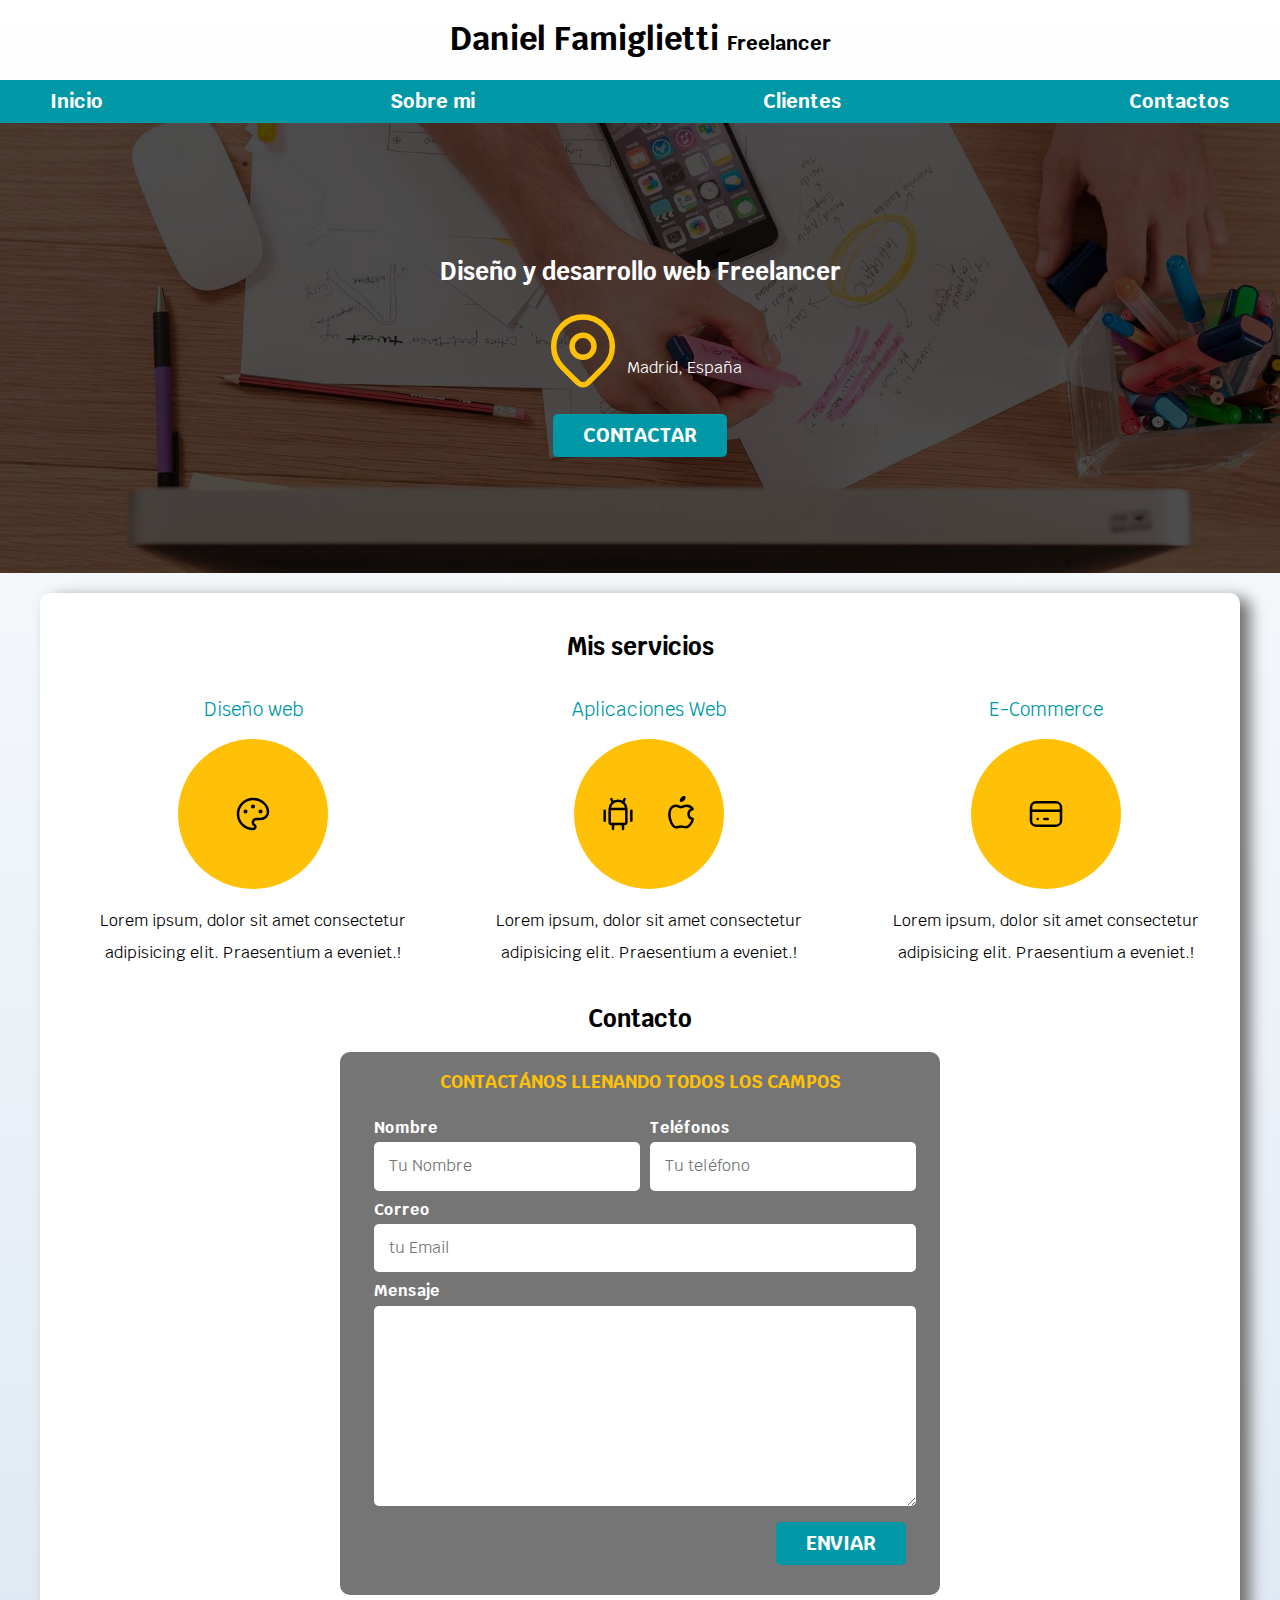
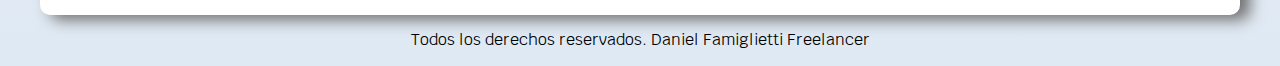
<file: index.html>
<!DOCTYPE html>
<html lang="en">

<head>
    <meta charset="UTF-8">
    <meta http-equiv="X-UA-Compatible" content="IE=edge">
    <meta name="viewport" content="width=device-width, initial-scale=1.0">
    <title>Diseñador Freelancer</title>
    <link rel="preload" href="css/normalize.css" as="style">
    <link rel="stylesheet" href="css/normalize.css">
    <link href="https://fonts.googleapis.com/css2?family=Krub&display=swap" rel="stylesheet">
    <link rel="preload" href="css/styles.css" as="style">
    <link href="css/styles.css" rel="stylesheet">
</head>

<body>

    <header>
        <h1 class="titulo">Daniel Famiglietti <span>Freelancer</span></h1>
    </header>
    <div class="nav-bg">
        <nav class="navegacion-principal contenedor">
            <a href="#"> Inicio</a>
            <a href="#"> Sobre mi</a>
            <a href="#"> Clientes</a>
            <a href="#"> Contactos</a>
        </nav>
    </div>
    <section class="hero">
        <div class="contenido-hero">
            <h2> Diseño y desarrollo web <span>Freelancer</span></h2>

            <div class="ubicacion">
                <svg xmlns="http://www.w3.org/2000/svg" class="icon icon-tabler icon-tabler-map-pin" width="88"
                    height="88" viewBox="0 0 24 24" stroke-width="1.5" stroke="#FFC107" fill="none"
                    stroke-linecap="round" stroke-linejoin="round">
                    <path stroke="none" d="M0 0h24v24H0z" fill="none" />
                    <circle cx="12" cy="11" r="3" />
                    <path d="M17.657 16.657l-4.243 4.243a2 2 0 0 1 -2.827 0l-4.244 -4.243a8 8 0 1 1 11.314 0z" />
                </svg>

                <P>Madrid, España</P>
            </div>
            <!--.contenido-hero-->

            <a class="boton" href="#">Contactar</a>
        </div>
    </section>

    <main class="contenedor sombra">
        <h2> Mis servicios</h2>

        <div class="servicios">
            <section class="servicio">
                <h3>Diseño web</h3>
                <div class="iconos">
                    <svg xmlns="http://www.w3.org/2000/svg" class="icon icon-tabler icon-tabler-palette" width="40"
                        height="40" viewBox="0 0 24 24" stroke-width="1.5" stroke="#000000" fill="none"
                        stroke-linecap="round" stroke-linejoin="round">
                        <path stroke="none" d="M0 0h24v24H0z" fill="none" />
                        <path
                            d="M12 21a9 9 0 1 1 0 -18a9 8 0 0 1 9 8a4.5 4 0 0 1 -4.5 4h-2.5a2 2 0 0 0 -1 3.75a1.3 1.3 0 0 1 -1 2.25" />
                        <circle cx="7.5" cy="10.5" r=".5" fill="currentColor" />
                        <circle cx="12" cy="7.5" r=".5" fill="currentColor" />
                        <circle cx="16.5" cy="10.5" r=".5" fill="currentColor" />
                    </svg>
                </div>
                <P>Lorem ipsum, dolor sit amet consectetur adipisicing elit. Praesentium a eveniet.!</P>
            </section>

            <section class="servicio">
                <h3>Aplicaciones Web</h3>
                <div class="iconos">

                    <svg xmlns="http://www.w3.org/2000/svg" class="icon icon-tabler icon-tabler-brand-android"
                        width="40" height="40" viewBox="0 0 24 24" stroke-width="1.5" stroke="#000000" fill="none"
                        stroke-linecap="round" stroke-linejoin="round">
                        <path stroke="none" d="M0 0h24v24H0z" fill="none" />
                        <line x1="4" y1="10" x2="4" y2="16" />
                        <line x1="20" y1="10" x2="20" y2="16" />
                        <path d="M7 9h10v8a1 1 0 0 1 -1 1h-8a1 1 0 0 1 -1 -1v-8a5 5 0 0 1 10 0" />
                        <line x1="8" y1="3" x2="9" y2="5" />
                        <line x1="16" y1="3" x2="15" y2="5" />
                        <line x1="9" y1="18" x2="9" y2="21" />
                        <line x1="15" y1="18" x2="15" y2="21" />
                    </svg>

                    <svg xmlns="http://www.w3.org/2000/svg" class="icon icon-tabler icon-tabler-brand-apple" width="40"
                        height="40" viewBox="0 0 24 24" stroke-width="1.5" stroke="#000000" fill="none"
                        stroke-linecap="round" stroke-linejoin="round">
                        <path stroke="none" d="M0 0h24v24H0z" fill="none" />
                        <path
                            d="M9 7c-3 0 -4 3 -4 5.5c0 3 2 7.5 4 7.5c1.088 -.046 1.679 -.5 3 -.5c1.312 0 1.5 .5 3 .5s4 -3 4 -5c-.028 -.01 -2.472 -.403 -2.5 -3c-.019 -2.17 2.416 -2.954 2.5 -3c-1.023 -1.492 -2.951 -1.963 -3.5 -2c-1.433 -.111 -2.83 1 -3.5 1c-.68 0 -1.9 -1 -3 -1z" />
                        <path d="M12 4a2 2 0 0 0 2 -2a2 2 0 0 0 -2 2" />
                    </svg>
                </div>
                <P>Lorem ipsum, dolor sit amet consectetur adipisicing elit. Praesentium a eveniet.!</P>
            </section>

            <section class="servicio">
                <h3>E-Commerce</h3>
                <div class="iconos">
                    <svg xmlns="http://www.w3.org/2000/svg" class="icon icon-tabler icon-tabler-credit-card" width="40"
                        height="40" viewBox="0 0 24 24" stroke-width="1.5" stroke="#000000" fill="none"
                        stroke-linecap="round" stroke-linejoin="round">
                        <path stroke="none" d="M0 0h24v24H0z" fill="none" />
                        <rect x="3" y="5" width="18" height="14" rx="3" />
                        <line x1="3" y1="10" x2="21" y2="10" />
                        <line x1="7" y1="15" x2="7.01" y2="15" />
                        <line x1="11" y1="15" x2="13" y2="15" />
                    </svg>
                </div>
                <P>Lorem ipsum, dolor sit amet consectetur adipisicing elit. Praesentium a eveniet.!</P>
            </section>
        </div>
        <!--este es el cierre de clase de servicios-->

        <section>
            <h2>Contacto</h2>
            <form class="formulario">
                <fieldset>

                    <legend>contactános llenando todos los campos </legend>
                    <div class="contenedor-campos">
                        <div class="campo">
                            <label>Nombre</label>
                            <input class="input-text" type="text" placeholder="Tu Nombre">
                        </div>

                        <div class="campo">
                            <label>Teléfonos</label>
                            <input class="input-text" type="tel" placeholder="Tu teléfono">
                        </div>

                        <div class="campo">
                            <label>Correo</label>
                            <input class="input-text" type="email" placeholder="tu Email">
                        </div>

                        <div class="campo">
                            <label>Mensaje</label>
                            <textarea class="input-text"> </textarea>
                        </div>
                    </div>
                    <!--contenedor de los campos-->

                    <div class="alinear-derecha flex">

                        <input class="boton w-sm-100" type="submit" value="Enviar">

                    </div>


                </fieldset>
            </form>
        </section>
    </main>


    <footer class="footer">
        <p>Todos los derechos reservados. Daniel Famiglietti Freelancer</p>
    </footer>

</body>

</html>
</file>
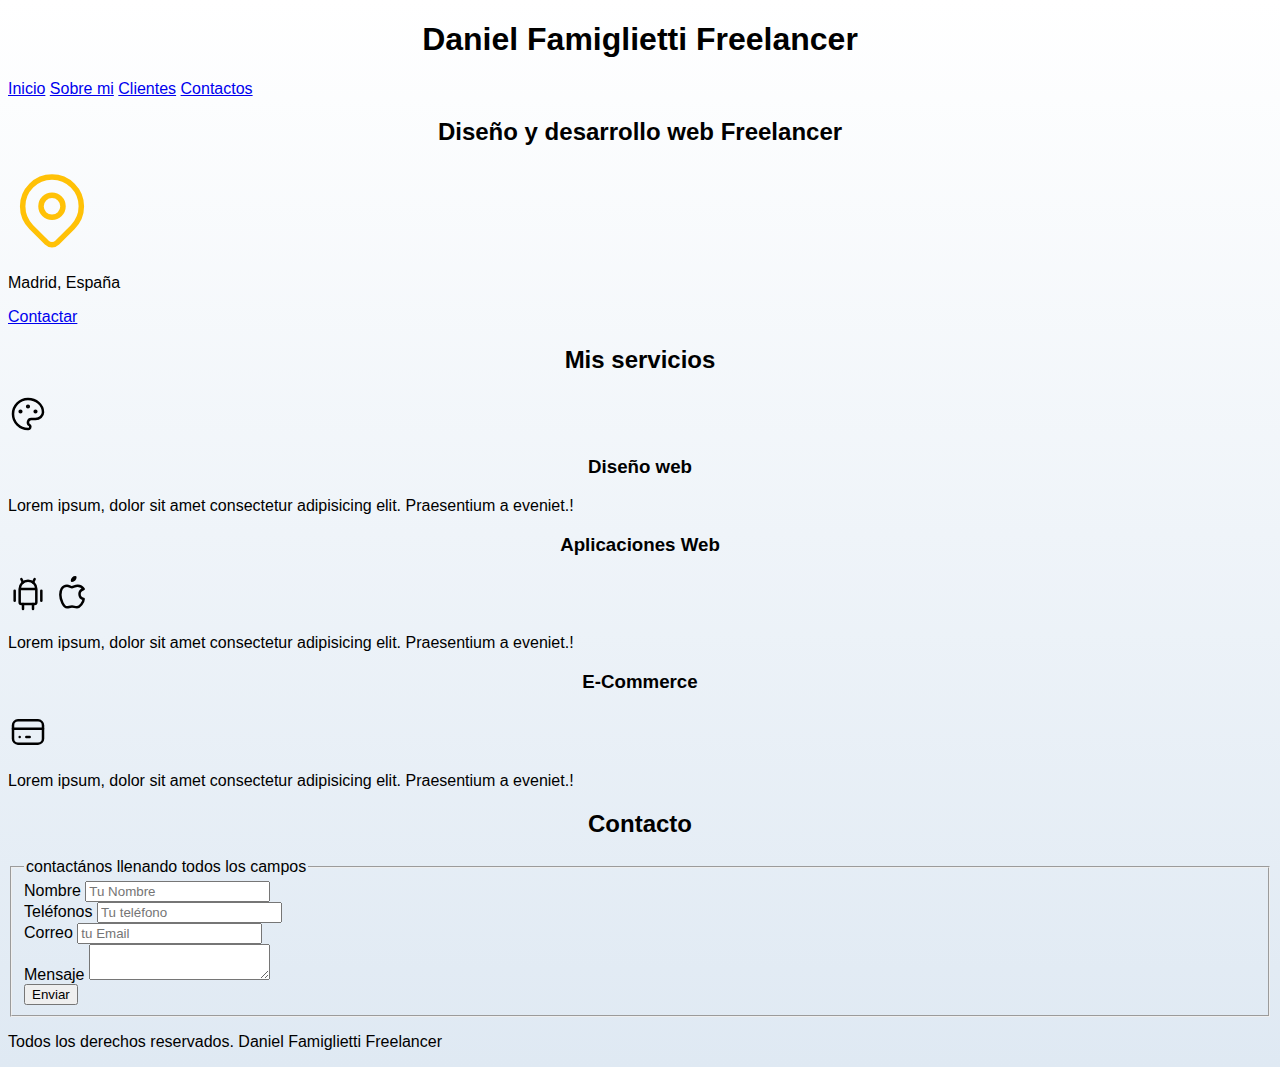
<file: nosotros.html>
<!DOCTYPE html>
<html lang="en">
<head>
    <meta charset="UTF-8">
    <meta http-equiv="X-UA-Compatible" content="IE=edge">
    <meta name="viewport" content="width=device-width, initial-scale=1.0">
    <title>Diseñador Freelancer</title>
<link rel="preload" href="css/styles.css" as="style">
    <link href="css/styles.css"  rel="stylesheet">
</head>
<body>

<header>
<h1>Daniel Famiglietti Freelancer</h1>
</header>

<nav>
    <a href="#"> Inicio</a>
    <a href="#"> Sobre mi</a>
    <a href="#"> Clientes</a>
    <a href="#"> Contactos</a>
</nav>

<section>
<h2> Diseño y desarrollo web Freelancer</h2>

<p><svg xmlns="http://www.w3.org/2000/svg" class="icon icon-tabler icon-tabler-map-pin" width="88" height="88" viewBox="0 0 24 24" stroke-width="1.5" stroke="#FFC107" fill="none" stroke-linecap="round" stroke-linejoin="round">
    <path stroke="none" d="M0 0h24v24H0z" fill="none"/>
    <circle cx="12" cy="11" r="3" />
    <path d="M17.657 16.657l-4.243 4.243a2 2 0 0 1 -2.827 0l-4.244 -4.243a8 8 0 1 1 11.314 0z" />
  </svg></p>



<P>Madrid, España</P>

<a href="#">Contactar</a>

</section>

<main>
    <h2> Mis servicios</h2>
<section>
    <svg xmlns="http://www.w3.org/2000/svg" class="icon icon-tabler icon-tabler-palette" width="40" height="40" viewBox="0 0 24 24" stroke-width="1.5" stroke="#000000" fill="none" stroke-linecap="round" stroke-linejoin="round">
        <path stroke="none" d="M0 0h24v24H0z" fill="none"/>
        <path d="M12 21a9 9 0 1 1 0 -18a9 8 0 0 1 9 8a4.5 4 0 0 1 -4.5 4h-2.5a2 2 0 0 0 -1 3.75a1.3 1.3 0 0 1 -1 2.25" />
        <circle cx="7.5" cy="10.5" r=".5" fill="currentColor" />
        <circle cx="12" cy="7.5" r=".5" fill="currentColor" />
        <circle cx="16.5" cy="10.5" r=".5" fill="currentColor" />
      </svg>
    <h3>Diseño web</h3>
    <P>Lorem ipsum, dolor sit amet consectetur adipisicing elit. Praesentium a eveniet.!</P>
</section>    

<section>
<h3>Aplicaciones Web</h3>

<svg xmlns="http://www.w3.org/2000/svg" class="icon icon-tabler icon-tabler-brand-android" width="40" height="40" viewBox="0 0 24 24" stroke-width="1.5" stroke="#000000" fill="none" stroke-linecap="round" stroke-linejoin="round">
    <path stroke="none" d="M0 0h24v24H0z" fill="none"/>
    <line x1="4" y1="10" x2="4" y2="16" />
    <line x1="20" y1="10" x2="20" y2="16" />
    <path d="M7 9h10v8a1 1 0 0 1 -1 1h-8a1 1 0 0 1 -1 -1v-8a5 5 0 0 1 10 0" />
    <line x1="8" y1="3" x2="9" y2="5" />
    <line x1="16" y1="3" x2="15" y2="5" />
    <line x1="9" y1="18" x2="9" y2="21" />
    <line x1="15" y1="18" x2="15" y2="21" />
  </svg>

  <svg xmlns="http://www.w3.org/2000/svg" class="icon icon-tabler icon-tabler-brand-apple" width="40" height="40" viewBox="0 0 24 24" stroke-width="1.5" stroke="#000000" fill="none" stroke-linecap="round" stroke-linejoin="round">
    <path stroke="none" d="M0 0h24v24H0z" fill="none"/>
    <path d="M9 7c-3 0 -4 3 -4 5.5c0 3 2 7.5 4 7.5c1.088 -.046 1.679 -.5 3 -.5c1.312 0 1.5 .5 3 .5s4 -3 4 -5c-.028 -.01 -2.472 -.403 -2.5 -3c-.019 -2.17 2.416 -2.954 2.5 -3c-1.023 -1.492 -2.951 -1.963 -3.5 -2c-1.433 -.111 -2.83 1 -3.5 1c-.68 0 -1.9 -1 -3 -1z" />
    <path d="M12 4a2 2 0 0 0 2 -2a2 2 0 0 0 -2 2" />
  </svg>

    <P>Lorem ipsum, dolor sit amet consectetur adipisicing elit. Praesentium a eveniet.!</P>
</section>

<section>
    <h3>E-Commerce</h3>
    <svg xmlns="http://www.w3.org/2000/svg" class="icon icon-tabler icon-tabler-credit-card" width="40" height="40" viewBox="0 0 24 24" stroke-width="1.5" stroke="#000000" fill="none" stroke-linecap="round" stroke-linejoin="round">
        <path stroke="none" d="M0 0h24v24H0z" fill="none"/>
        <rect x="3" y="5" width="18" height="14" rx="3" />
        <line x1="3" y1="10" x2="21" y2="10" />
        <line x1="7" y1="15" x2="7.01" y2="15" />
        <line x1="11" y1="15" x2="13" y2="15" />
      </svg>
    <P>Lorem ipsum, dolor sit amet consectetur adipisicing elit. Praesentium a eveniet.!</P>
</section>    
</main>

<section>
<h2>Contacto</h2>
<form>
<fieldset> 

    <legend>contactános llenando todos los campos </legend>
<div>
    <label>Nombre</label>
    <input type="text" placeholder="Tu Nombre">
</div>

<div>
    <label>Teléfonos</label>
    <input type="tel" placeholder="Tu teléfono">
</div>

<div>
    <label>Correo</label>
    <input type="email" placeholder="tu Email">
</div>

<div>
<label>Mensaje</label>
    <textarea> </textarea>
</div>

<div>
<input type="submit" value="Enviar">
</div>  


</fieldset>
</form>    
</section>


<footer>
<p>Todos los derechos reservados. Daniel Famiglietti Freelancer</p>    
</footer>

</body>
</html>
</file>
<file: css/styles.css>
:root {
    --blanco:#ffffff;
    --oscuro:#212121;
    --primario:#ffc107;
    --secundario:#0097a7;
    --gris:#757575;
    --grisclaro:#DFE9F3;

    --fuente-principal:3,8rem;
}
/*globales*/
html{
    font-size: 62.5%;
    box-sizing: border-box;/*hack para box model*/
scroll-snap-type: y mandatory; /* el eje de las "y" es vertical, el eje de las "x" es horizontal */
}

/*scroll snap, es un efecto scroll que se le da a las páginas web*/
.servicios,
.navegacion-principal,
.formulario{

scroll-snap-align: center;
scroll-snap-stop: always; 
}
/* scroll snap*/

*, *:before, *:after {
    box-sizing: inherit;
}
body {
    font-size: 16px; /*1rem = 10px */
    font-family:'Krub', sans-serif;
background-image: linear-gradient(to top,var(--grisclaro) 0%,var(--blanco) 100%) ; /* Código para hacer un dregradado de color en la pagina web "to top" indica la dirección en la que se va a degradar en color*/

}

.contenedor{

    max-width: 120rem;
   /* margin-top: 0 ;
    margin-right:auto ;
    margin-bottom:0 ;
    margin-left: auto ; */
    margin: 0 auto 0 auto; /* es lo mismo que el margen de arriba pero mas simple */
}

.boton{
background-color: var(--secundario);
color:var(--blanco);
padding: 1rem 3rem;
margin-top: 2rem;
font-size: 2rem;
text-decoration: none;
text-transform: uppercase;
font-weight: 700;
border-radius: .5rem;
width: 90%;
text-align: center;
border: none;
}
@media (min-width: 768px){
.boton{
width: auto;    
}
}

.boton:hover{

  cursor:pointer  
}

.sombra {
    -webkit-box-shadow: 10px 5px 15px 0px rgba(112,112,112,1);
    -moz-box-shadow: 10px 5px 15px 0px rgba(112,112,112,1);
    box-shadow: 10px 5px 15px 0px rgba(112,112,112,1);
    background-color: var(--blanco);
    padding: 2rem;
    border-radius: 1rem;/*bordes redondeados*/
}


/*tipografia*/
h1{
    font-size: 3,8rem;
}

h2{
    font-size: 2,8rem;
}

h3{
    font-size: 1,8rem;
}

h1,h2,h3{
    text-align: center;
}
/*titulos*/
.titulo span {

    font-size: 2rem;
}

/*utilidades*/

.w-sm-100{
    width: 100%;
}
@media (min-width: 768px)  {

    .w-sm-100{
        width: auto;
    margin-top: 4rem;
    
}   
      
}
.flex{
    display: flex;
}

.alinear-derecha{
    justify-content: flex-end;
}


/*navegación principal*/
.nav-bg{
    background-color: var(--secundario);
    }

.navegacion-principal{
display: flex;
flex-direction: column;
}
@media (min-width:768px) {
.navegacion-principal    {
flex-direction: row;
justify-content: space-between;
}      
}

.navegacion-principal a {
display: block;
text-align: center;
color: var(--blanco);
text-decoration: none;
font-size: 2rem;
font-weight: 700;
padding: 1rem;
}

.navegacion-principal a:hover{
background-color: var(--primario);
color: var(--oscuro);
}
/*hero*/
.hero {
background-image: url(../img/hero.jpg);
background-repeat:no-repeat;
background-size: cover;
height: 450px;
position: relative;
margin-bottom: 2rem;
}


.contenido-hero {
position:absolute;
background-color: rgba(0,0,0,.7);
width: 100%;
height: 100%;

display: flex;
flex-direction: column;
align-items: center;
justify-content: center;
 } /* cuando requieras alinear como vertical y horizontalmente  puedes usar este código en todos tus proyectos*/

 .contenido-hero h2,
 .contenido-hero p{

color:var(--blanco)
 }

 .contenido-hero .ubicacion{

display: flex;
align-items: flex-end;
 }

 /*servicios */
 
@media (min-width:768px )  {
    .servicios {

        display:grid;
        grid-template-columns:33.3% 33.3% 33.3%; /* 1fr 1fr 1fr es lo mismo pero con fracciones
        grid-template-columns:repeat (3, 1fr) también lo mismo pero más definido*/
        column-gap: 1rem ;
            
}
}

.servicio{
display: flex;
flex-direction: column;
align-items: center;

}

.servicio h3{
    color: var(--secundario);
    font-weight: 400;

}

.servicio p{
    line-height: 2;
    text-align: center;

}

.servicios .iconos{
height: 15rem;
width: 15rem;
background-color: var(--primario);
border-radius: 50%;
display:flex;
flex-direction: row;
justify-content: space-evenly;
align-items: center;
}

/*contacto*/

.formulario{
background-color: var(--gris);
width:min(60rem,100%); /*utilizar el valor más pequeño, lo que hace el "min" es tomar o asignarle el ancho a este formulario del número que sea más pequeño entre 60 rem o el 100%*/
margin: 0 auto; /* si el padre no tiene un display flex , se puede utilizar margin 0 y se va a centrar horizontalmente. */
padding: 2rem;
border-radius: 1rem;

}

.formulario fieldset{
border: none;
}

.formulario legend {

text-align: center;
font-size: 1.8rem;
text-transform: uppercase;
font-weight: 700;
margin-bottom: 2rem;
color: var(--primario);

}

@media (min-width:768px){
      
.contenedor-campos {

display: grid;
grid-template-columns: 50% 50%;
grid-template-rows: auto auto 20rem;
column-gap: 1rem;
    }
}

.campo:nth-child(3),
.campo:nth-child(4){ 

grid-column: 1/3;
} /*pseudo selector comienza desde el número 1 y selecciona etiquetas con el mismo nombre y las separa para no tener que crear otra clase*/

.campo{

    margin-bottom: 1rem;
}

.campo label{

color:var(--blanco);
font-weight: bold;
margin-bottom: .5rem;
display: block;
}

.campo textarea{
    height: 20rem;
}

.input-text{

    width: 100%;
    border: none;
    padding: 1.5rem;/*padding significa relleno*/
    border-radius: .5rem;
   
}

/** footer **/

.footer{

text-align: center;    
}
</file>
